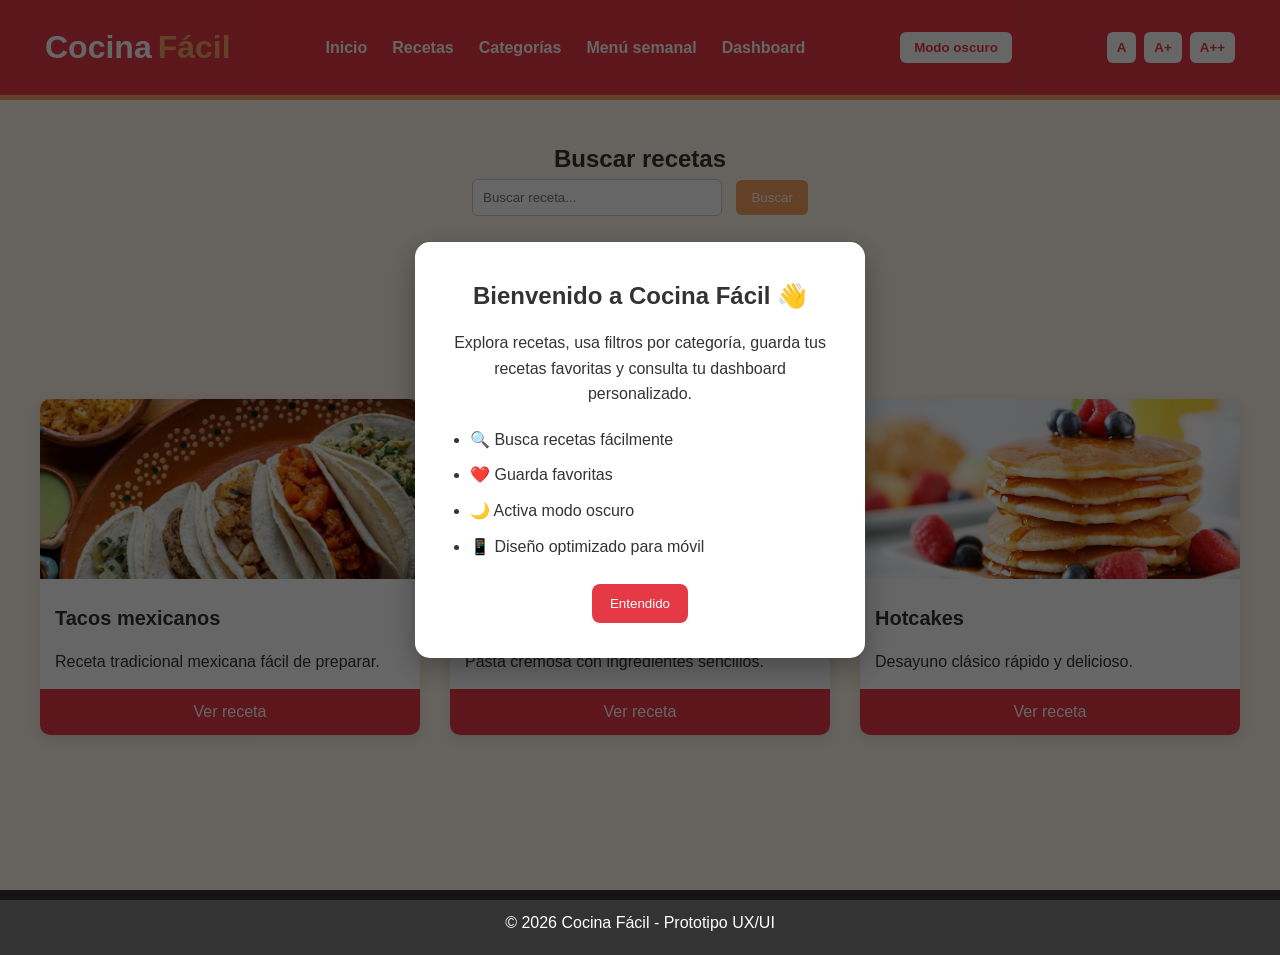
<file: index.html>
<!DOCTYPE html>
<html lang="es">
<head>
<meta charset="UTF-8">
<meta name="viewport" content="width=device-width, initial-scale=1.0">

<title>Cocina Fácil - Prototipo</title>

<link rel="stylesheet" href="styles.css">
<link href="https://fonts.cdnfonts.com/css/coolvetica" rel="stylesheet">
<link href="https://fonts.cdnfonts.com/css/caviar-dreams" rel="stylesheet">

</head>

<body>

<div id="onboarding" class="onboarding-overlay">

<div class="onboarding-card">

<h2>Bienvenido a Cocina Fácil 👋</h2>

<p>
Explora recetas, usa filtros por categoría,
guarda tus recetas favoritas y consulta tu dashboard personalizado.
</p>

<ul>
<li>🔍 Busca recetas fácilmente</li>
<li>❤️ Guarda favoritas</li>
<li>🌙 Activa modo oscuro</li>
<li>📱 Diseño optimizado para móvil</li>
</ul>

<button id="cerrarOnboarding">
Entendido
</button>

</div>

</div>

<header>

<div class="logo">
<span class="logo-cocina">Cocina</span>
<span class="logo-facil">Fácil</span>
</div>

<nav>
<ul>
<li><a href="index.html">Inicio</a></li>
<li><a href="recetas.html">Recetas</a></li>
<li><a href="categorias.html">Categorías</a></li>
<li><a href="menu.html">Menú semanal</a></li>
<li><a href="dashboard.html">Dashboard</a></li>
</ul>
</nav>

<button id="modoOscuro">Modo oscuro</button>

<div class="controles-accesibilidad" aria-label="Controles de accesibilidad">
  <button class="btn-fuente" data-size="normal">A</button>
  <button class="btn-fuente" data-size="grande">A+</button>
  <button class="btn-fuente" data-size="extra">A++</button>
</div>

</header>

<main>

<section class="buscador">

<h2>Buscar recetas</h2>

<label for="buscarReceta" class="sr-only">Buscar receta</label>
<input id="buscarReceta" type="text" placeholder="Buscar receta...">

<button type="button" aria-label="Buscar receta">Buscar</button>

</section>


<section class="recetas-destacadas">

<h2>Recetas destacadas</h2>

<div class="contenedor-recetas">

<article class="tarjeta-receta">

<img src="img/tacos.jpg" alt="Tacos mexicanos">

<h3>Tacos mexicanos</h3>

<p>Receta tradicional mexicana fácil de preparar.</p>

<a href="receta.html?id=tacos">Ver receta</a>

</article>


<article class="tarjeta-receta">

<img src="img/pasta.jpg" alt="Pasta italiana">

<h3>Pasta italiana</h3>

<p>Pasta cremosa con ingredientes sencillos.</p>

<a href="receta.html?id=pasta">Ver receta</a>

</article>


<article class="tarjeta-receta">

<img src="img/pancakes.jpg" alt="Hotcakes">

<h3>Hotcakes</h3>

<p>Desayuno clásico rápido y delicioso.</p>

<a href="receta.html?id=hotcakes">Ver receta</a>

</article>

</div>

</section>

</main>


<footer>

<p>© 2026 Cocina Fácil - Prototipo UX/UI</p>

</footer>

<script src="script.js"></script>

</body>
</html>
</file>
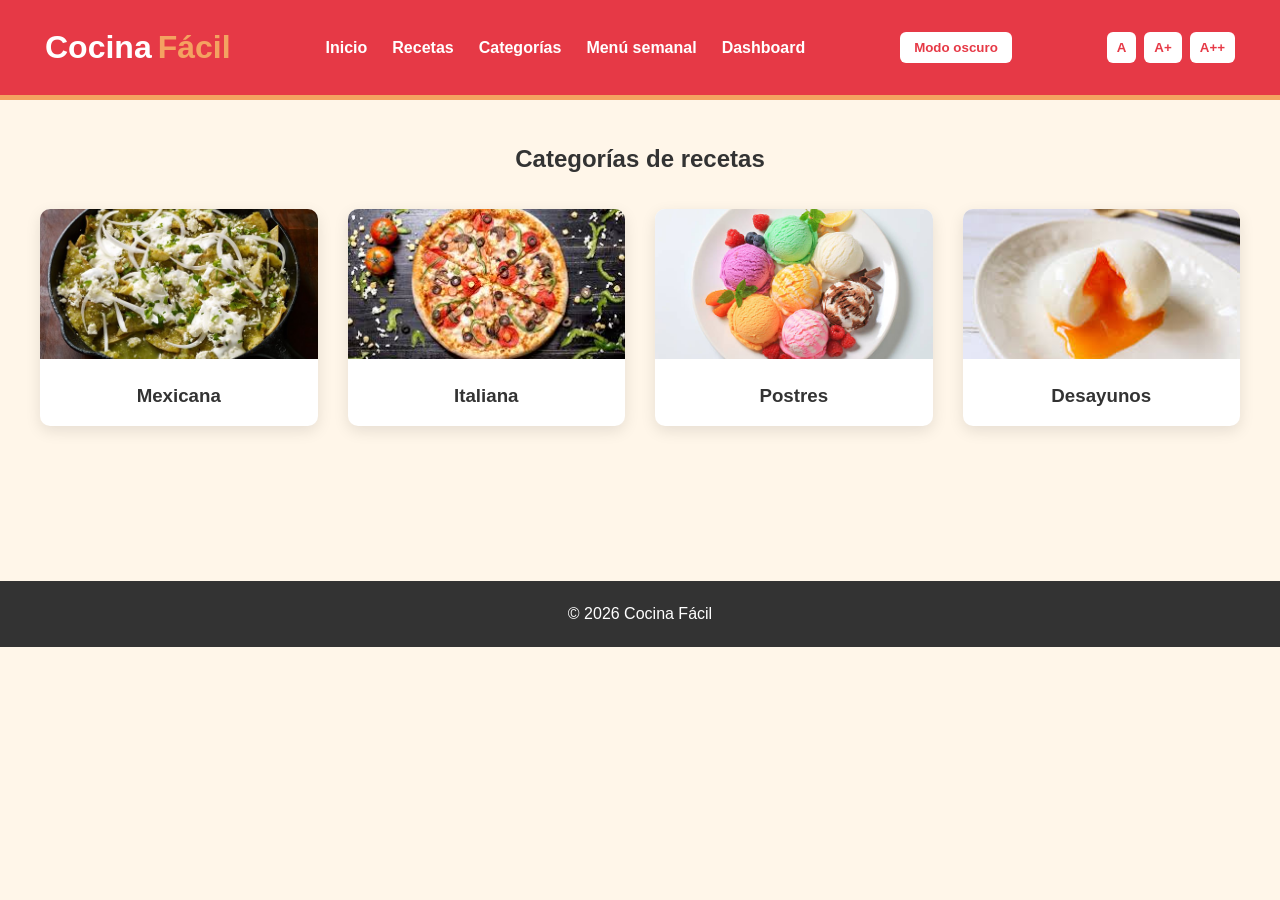
<file: categorias.html>
<!DOCTYPE html>
<html lang="es">

<head>
<meta charset="UTF-8">
<meta name="viewport" content="width=device-width, initial-scale=1.0">

<title>Categorías - Cocina Fácil</title>

<link rel="stylesheet" href="styles.css">
<link href="https://fonts.cdnfonts.com/css/coolvetica" rel="stylesheet">
<link href="https://fonts.cdnfonts.com/css/caviar-dreams" rel="stylesheet">
</head>

<body>

<header>

<div class="logo">
<span class="logo-cocina">Cocina</span>
<span class="logo-facil">Fácil</span>
</div>

<nav>
<ul>
<li><a href="index.html">Inicio</a></li>
<li><a href="recetas.html">Recetas</a></li>
<li><a href="categorias.html">Categorías</a></li>
<li><a href="menu.html">Menú semanal</a></li>
<li><a href="dashboard.html">Dashboard</a></li>
</ul>
</nav>

<button id="modoOscuro">Modo oscuro</button>

<div class="controles-accesibilidad" aria-label="Controles de accesibilidad">
  <button class="btn-fuente" data-size="normal">A</button>
  <button class="btn-fuente" data-size="grande">A+</button>
  <button class="btn-fuente" data-size="extra">A++</button>
</div>

</header>

<main>

<section class="categorias">

<h2>Categorías de recetas</h2>

<div class="contenedor-categorias">

<a class="categoria-card" href="recetas.html?categoria=mexicana">

<img src="img/chilaquiles.jpg" alt="Comida mexicana">

<h3>Mexicana</h3>

</a>


<a class="categoria-card" href="recetas.html?categoria=italiana">

<img src="img/pizza.jpg" alt="Comida italiana">

<h3>Italiana</h3>

</a>


<a class="categoria-card" href="recetas.html?categoria=postres">

<img src="img/helado.jpg" alt="Postres">

<h3>Postres</h3>

</a>


<a class="categoria-card" href="recetas.html?tipo=desayuno">

<img src="img/huevo.jpg" alt="Desayunos">

<h3>Desayunos</h3>

</a>

</div>

</section>

</main>

<footer>

<p>© 2026 Cocina Fácil</p>

</footer>

<script src="script.js"></script>

</body>
</html>
</file>
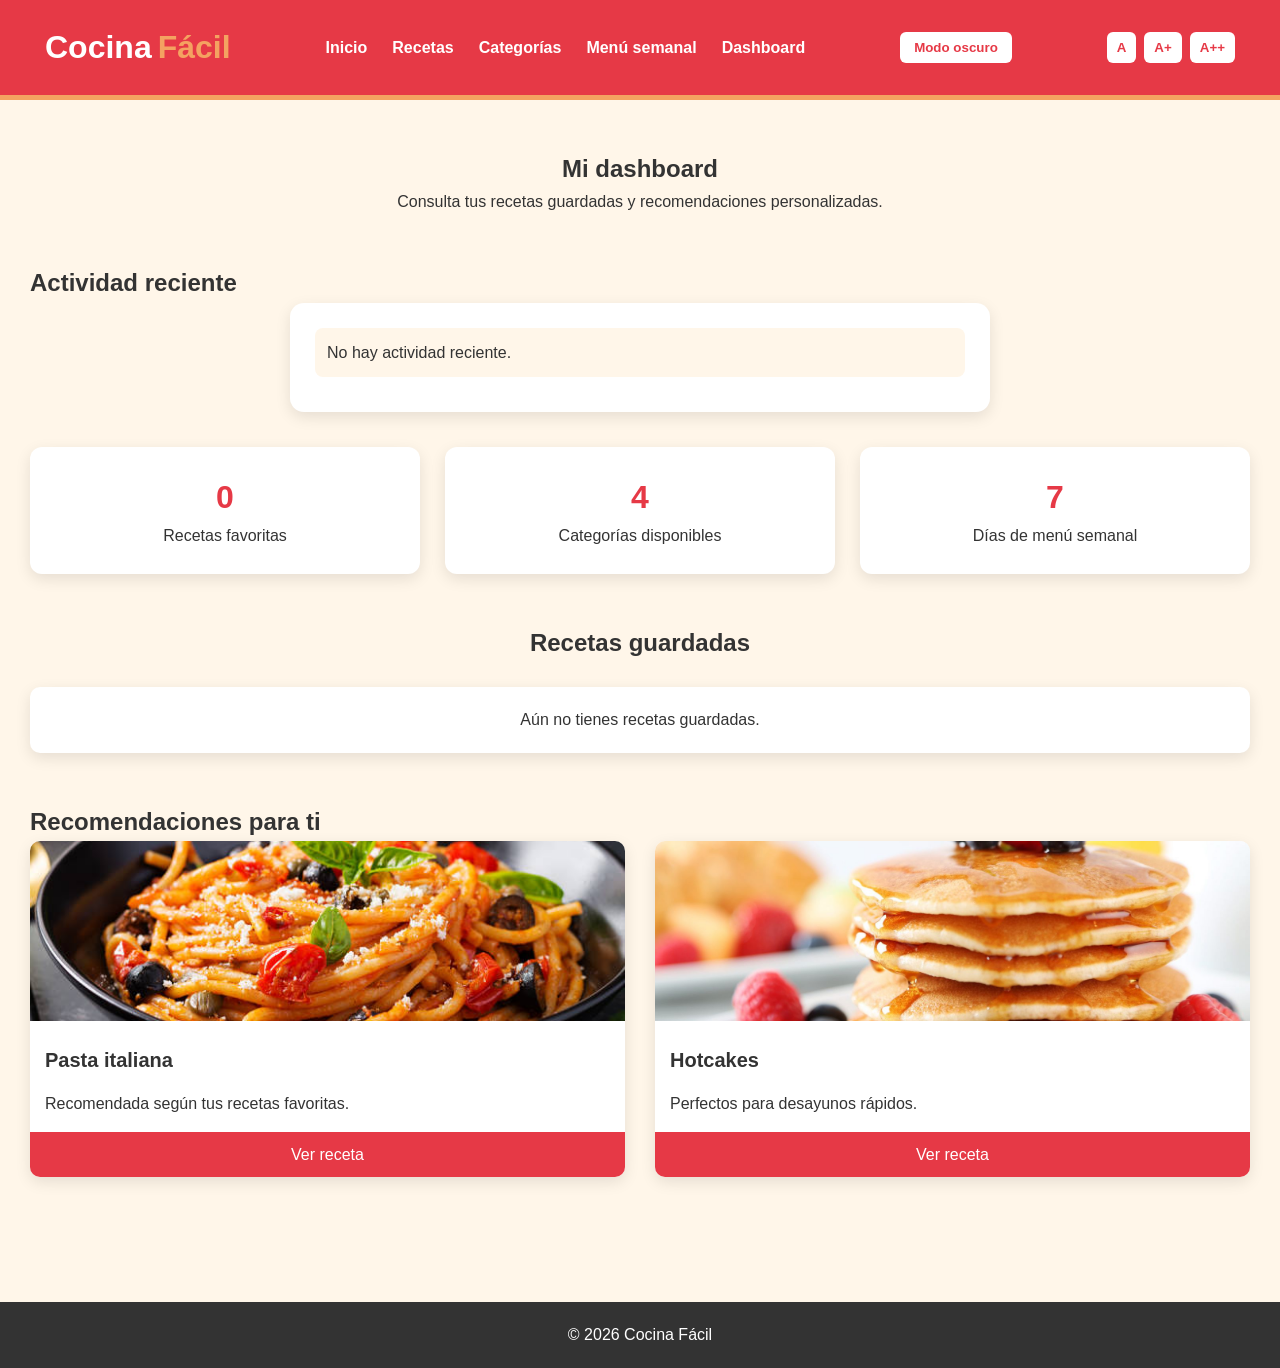
<file: dashboard.html>
<!DOCTYPE html>
<html lang="es">
<head>
<meta charset="UTF-8">
<meta name="viewport" content="width=device-width, initial-scale=1.0">
<title>Dashboard - Cocina Fácil</title>

<link rel="stylesheet" href="styles.css">
<link href="https://fonts.cdnfonts.com/css/coolvetica" rel="stylesheet">
<link href="https://fonts.cdnfonts.com/css/caviar-dreams" rel="stylesheet">
</head>

<body>

<header>
<div class="logo">
<span class="logo-cocina">Cocina</span>
<span class="logo-facil">Fácil</span>
</div>

<nav>
<ul>
<li><a href="index.html">Inicio</a></li>
<li><a href="recetas.html">Recetas</a></li>
<li><a href="categorias.html">Categorías</a></li>
<li><a href="menu.html">Menú semanal</a></li>
<li><a href="dashboard.html">Dashboard</a></li>
</ul>
</nav>

<button id="modoOscuro">Modo oscuro</button>

<div class="controles-accesibilidad" aria-label="Controles de accesibilidad">
  <button class="btn-fuente" data-size="normal">A</button>
  <button class="btn-fuente" data-size="grande">A+</button>
  <button class="btn-fuente" data-size="extra">A++</button>
</div>

</header>

<main class="dashboard">

<section class="dashboard-hero">
<h2>Mi dashboard</h2>
<p>Consulta tus recetas guardadas y recomendaciones personalizadas.</p>
</section>

<section class="actividad-reciente">

<h2>Actividad reciente</h2>

<div class="actividad-card">

<ul id="listaActividad">
<li>No hay actividad reciente.</li>
</ul>

</div>

</section>

<section class="dashboard-resumen">
<div class="resumen-card">
<h3 id="totalFavoritas">0</h3>
<p>Recetas favoritas</p>
</div>

<div class="resumen-card">
<h3>4</h3>
<p>Categorías disponibles</p>
</div>

<div class="resumen-card">
<h3>7</h3>
<p>Días de menú semanal</p>
</div>
</section>

<section class="favoritas">

<h2>Recetas guardadas</h2>

<div id="listaFavoritas" class="contenedor-recetas"></div>

<p id="mensajeVacio" class="mensaje-vacio">
Aún no tienes recetas guardadas.
</p>

</section>

<section class="recomendaciones">

<h2>Recomendaciones para ti</h2>

<div class="contenedor-recetas">

<article class="tarjeta-receta">

<img src="img/pasta.jpg" alt="Pasta italiana">

<h3>Pasta italiana</h3>

<p>Recomendada según tus recetas favoritas.</p>

<a href="receta.html?id=pasta">Ver receta</a>

</article>

<article class="tarjeta-receta">

<img src="img/pancakes.jpg" alt="Hotcakes">

<h3>Hotcakes</h3>

<p>Perfectos para desayunos rápidos.</p>

<a href="receta.html?id=hotcakes">Ver receta</a>

</article>

</div>

</section>

</section>

</main>

<footer>
<p>© 2026 Cocina Fácil</p>
</footer>

<script src="script.js"></script>
</body>
</html>
</file>
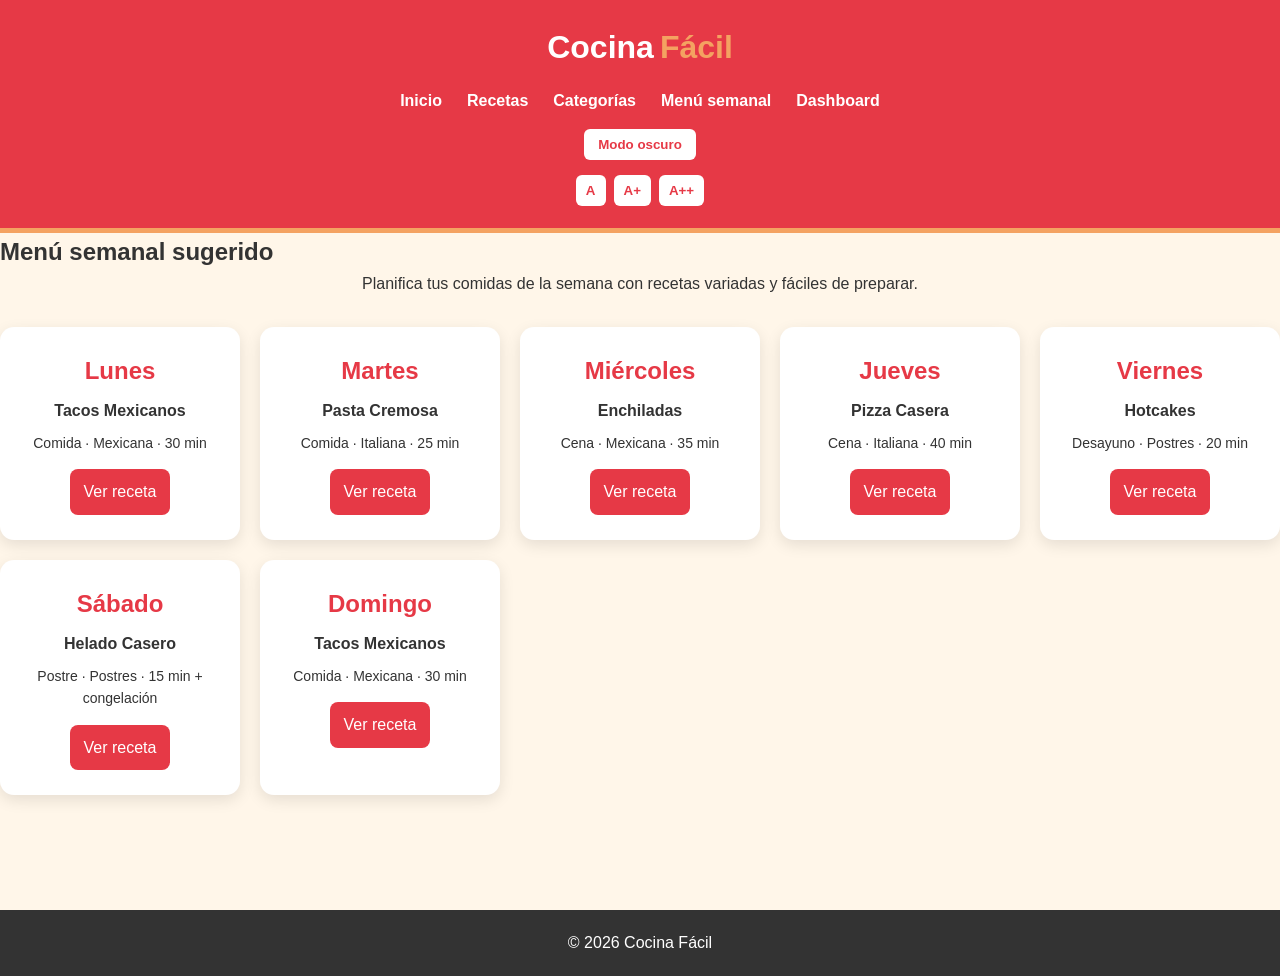
<file: menu.html>
<!DOCTYPE html>
<html lang="es">

<head>
<meta charset="UTF-8">
<meta name="viewport" content="width=device-width, initial-scale=1.0">

<title>Menú semanal</title>

<link rel="stylesheet" href="styles.css">
<link href="https://fonts.cdnfonts.com/css/coolvetica" rel="stylesheet">
<link href="https://fonts.cdnfonts.com/css/caviar-dreams" rel="stylesheet">
</head>

<body>

<header class="header-menu">

<div class="logo">
<span class="logo-cocina">Cocina</span>
<span class="logo-facil">Fácil</span>
</div>

<nav>
<ul>
<li><a href="index.html">Inicio</a></li>
<li><a href="recetas.html">Recetas</a></li>
<li><a href="categorias.html">Categorías</a></li>
<li><a href="menu.html">Menú semanal</a></li>
<li><a href="dashboard.html">Dashboard</a></li>
</ul>
</nav>

<button id="modoOscuro">Modo oscuro</button>

<div class="controles-accesibilidad" aria-label="Controles de accesibilidad">
  <button class="btn-fuente" data-size="normal">A</button>
  <button class="btn-fuente" data-size="grande">A+</button>
  <button class="btn-fuente" data-size="extra">A++</button>
</div>

</header>

<main>

<section class="menu-semanal">

<h2>Menú semanal sugerido</h2>

<p class="descripcion-seccion">
Planifica tus comidas de la semana con recetas variadas y fáciles de preparar.
</p>

<div class="grid-menu-semanal">

<article class="dia-menu">
<h3>Lunes</h3>
<p>Tacos Mexicanos</p>
<span>Comida · Mexicana · 30 min</span>
<a href="receta.html?id=tacos">Ver receta</a>
</article>

<article class="dia-menu">
<h3>Martes</h3>
<p>Pasta Cremosa</p>
<span>Comida · Italiana · 25 min</span>
<a href="receta.html?id=pasta">Ver receta</a>
</article>

<article class="dia-menu">
<h3>Miércoles</h3>
<p>Enchiladas</p>
<span>Cena · Mexicana · 35 min</span>
<a href="receta.html?id=enchiladas">Ver receta</a>
</article>

<article class="dia-menu">
<h3>Jueves</h3>
<p>Pizza Casera</p>
<span>Cena · Italiana · 40 min</span>
<a href="receta.html?id=pizza">Ver receta</a>
</article>

<article class="dia-menu">
<h3>Viernes</h3>
<p>Hotcakes</p>
<span>Desayuno · Postres · 20 min</span>
<a href="receta.html?id=hotcakes">Ver receta</a>
</article>

<article class="dia-menu">
<h3>Sábado</h3>
<p>Helado Casero</p>
<span>Postre · Postres · 15 min + congelación</span>
<a href="receta.html?id=helado">Ver receta</a>
</article>

<article class="dia-menu">
<h3>Domingo</h3>
<p>Tacos Mexicanos</p>
<span>Comida · Mexicana · 30 min</span>
<a href="receta.html?id=tacos">Ver receta</a>
</article>

</div>

</section>

</main>

<footer>

<p>© 2026 Cocina Fácil</p>

</footer>

<script src="script.js"></script>

</body>
</html>
</file>
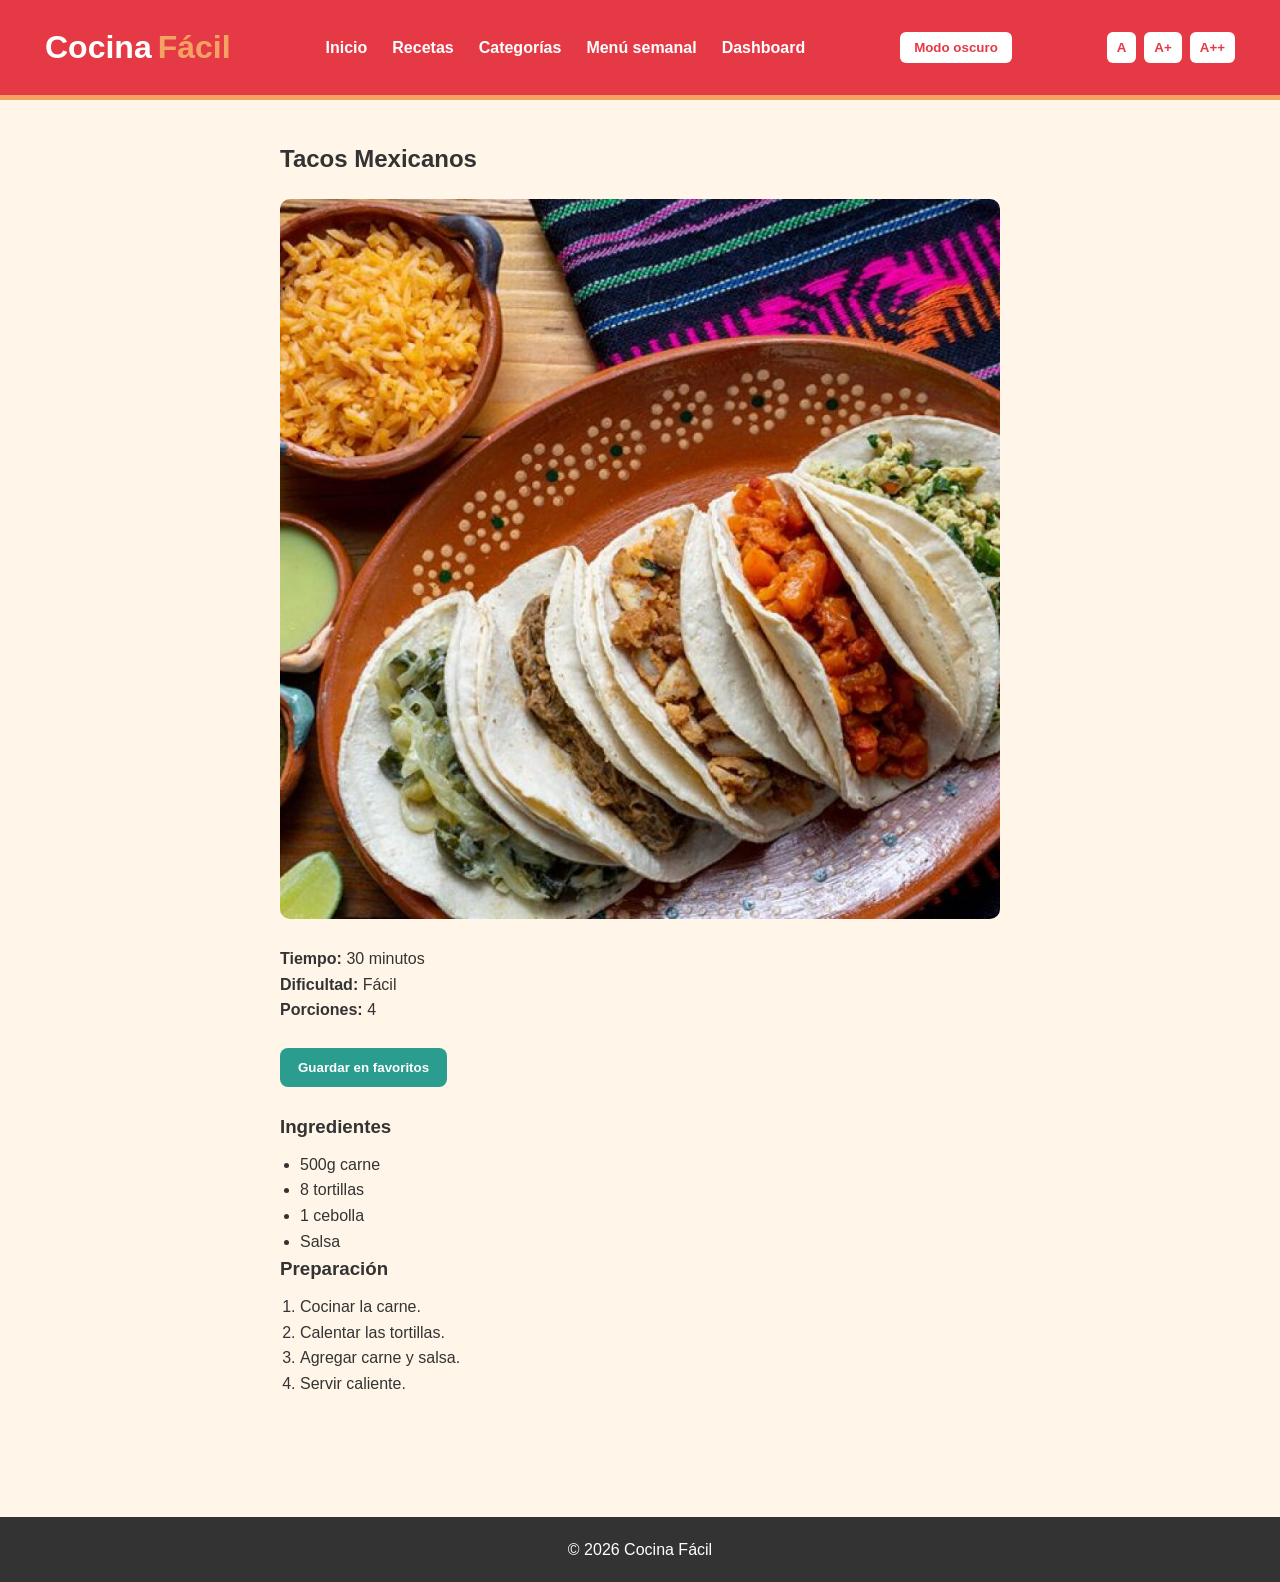
<file: receta.html>
<!DOCTYPE html>
<html lang="es">

<head>

<meta charset="UTF-8">
<meta name="viewport" content="width=device-width, initial-scale=1.0">

<title>Receta - Tacos Mexicanos</title>

<link rel="stylesheet" href="styles.css">
<link href="https://fonts.cdnfonts.com/css/coolvetica" rel="stylesheet">
<link href="https://fonts.cdnfonts.com/css/caviar-dreams" rel="stylesheet">

</head>

<body>

<header>

<div class="logo">
<span class="logo-cocina">Cocina</span>
<span class="logo-facil">Fácil</span>
</div>

<nav>
<ul>
<li><a href="index.html">Inicio</a></li>
<li><a href="recetas.html">Recetas</a></li>
<li><a href="categorias.html">Categorías</a></li>
<li><a href="menu.html">Menú semanal</a></li>
<li><a href="dashboard.html">Dashboard</a></li>
</ul>
</nav>

<button id="modoOscuro">Modo oscuro</button>

<div class="controles-accesibilidad" aria-label="Controles de accesibilidad">
  <button class="btn-fuente" data-size="normal">A</button>
  <button class="btn-fuente" data-size="grande">A+</button>
  <button class="btn-fuente" data-size="extra">A++</button>
</div>

</header>


<main>

<section class="receta">

<h2 id="recetaTitulo">Tacos Mexicanos</h2>

<img id="recetaImagen" src="img/tacos.jpg" alt="Tacos mexicanos">

<p><strong>Tiempo:</strong> <span id="recetaTiempo">30 minutos</span></p>
<p><strong>Dificultad:</strong> <span id="recetaDificultad">Fácil</span></p>
<p><strong>Porciones:</strong> <span id="recetaPorciones">4</span></p>

<button 
  class="btn-favorito"
  data-titulo="Tacos Mexicanos"
  data-imagen="img/tacos.jpg"
  data-descripcion="Receta tradicional mexicana fácil de preparar.">
  Guardar en favoritos
</button>

<p id="mensajeFavorito" class="mensaje-exito" aria-live="polite"></p>

<h3>Ingredientes</h3>
<ul id="recetaIngredientes"></ul>

<h3>Preparación</h3>
<ol id="recetaPreparacion"></ol>

</section>
</main>

<footer>

<p>© 2026 Cocina Fácil</p>

</footer>

<script src="script.js"></script>

</body>

</html>
</file>
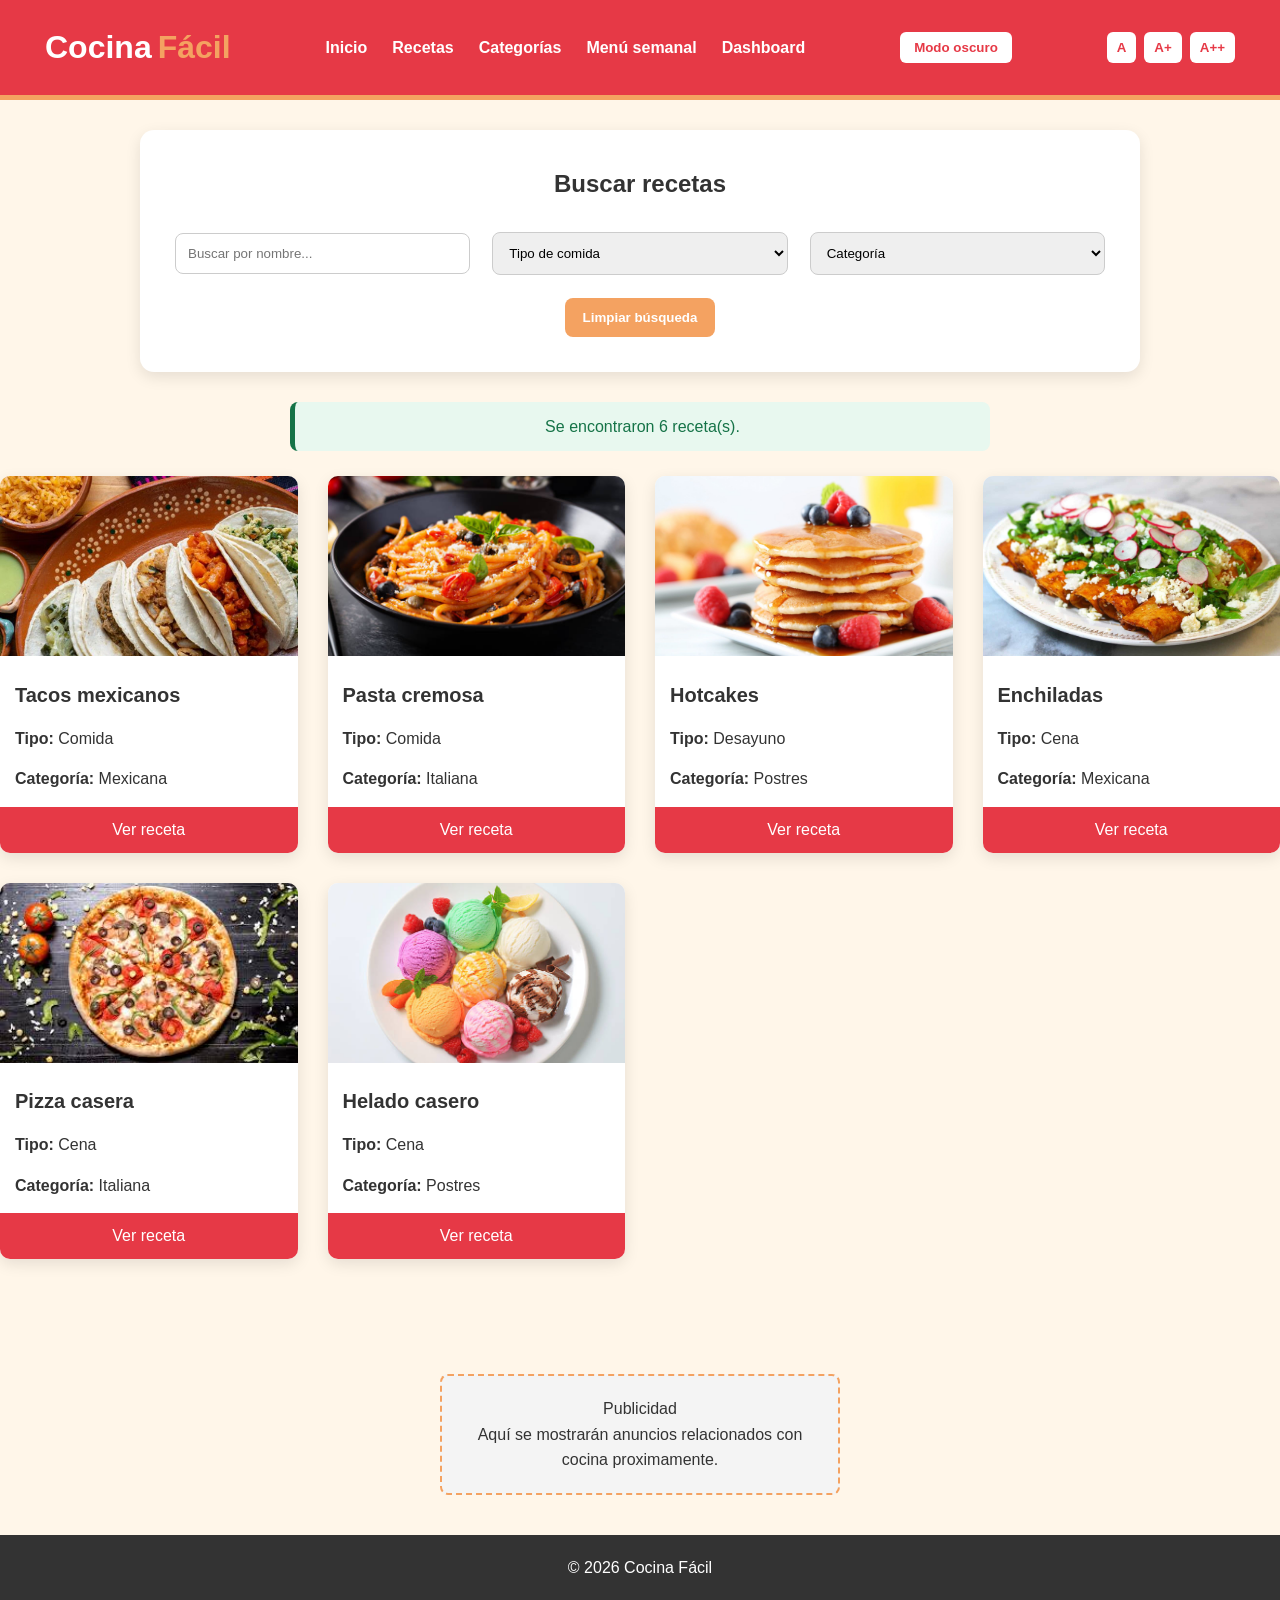
<file: recetas.html>
<!DOCTYPE html>
<html lang="es">
<head>

<meta charset="UTF-8">
<meta name="viewport" content="width=device-width, initial-scale=1.0">

<title>Recetas - Cocina Fácil</title>

<link rel="stylesheet" href="styles.css">
<link href="https://fonts.cdnfonts.com/css/coolvetica" rel="stylesheet">
<link href="https://fonts.cdnfonts.com/css/caviar-dreams" rel="stylesheet">

</head>

<body>

<header>

<div class="logo">
<span class="logo-cocina">Cocina</span>
<span class="logo-facil">Fácil</span>
</div>

<nav>
<ul>
<li><a href="index.html">Inicio</a></li>
<li><a href="recetas.html">Recetas</a></li>
<li><a href="categorias.html">Categorías</a></li>
<li><a href="menu.html">Menú semanal</a></li>
<li><a href="dashboard.html">Dashboard</a></li>
</ul>
</nav>

<button id="modoOscuro">Modo oscuro</button>

<div class="controles-accesibilidad" aria-label="Controles de accesibilidad">
  <button class="btn-fuente" data-size="normal">A</button>
  <button class="btn-fuente" data-size="grande">A+</button>
  <button class="btn-fuente" data-size="extra">A++</button>
</div>

</header>


<main>

<section class="filtros">

<h2>Buscar recetas</h2>

<label for="buscarRecetaFiltro" class="sr-only">Buscar receta</label>
<input 
id="buscarRecetaFiltro"
type="text"
placeholder="Buscar por nombre...">

<label for="tipoComida" class="sr-only">Tipo de comida</label>
<select id="tipoComida">
<option value="todo">Tipo de comida</option>
<option value="desayuno">Desayuno</option>
<option value="comida">Comida</option>
<option value="cena">Cena</option>
</select>

<label for="filtroCategoria" class="sr-only">Categoría</label>
<select id="filtroCategoria">
<option value="todo">Categoría</option>
<option value="mexicana">Mexicana</option>
<option value="italiana">Italiana</option>
<option value="postres">Postres</option>
</select>

<button type="button" id="limpiarBusqueda">
Limpiar búsqueda
</button>

</section>

<p id="mensajeResultados" class="mensaje-resultados" aria-live="polite"></p>

<section class="contenedor-recetas">

<article class="tarjeta-receta" data-categoria="mexicana" data-tipo="comida" data-nombre="tacos mexicanos">

  <img src="img/tacos.jpg" alt="Tacos mexicanos">

  <h3>Tacos mexicanos</h3>

  <p><strong>Tipo:</strong> Comida</p>
  <p><strong>Categoría:</strong> Mexicana</p>

<a href="receta.html?id=tacos">Ver receta</a>

</article>


<article class="tarjeta-receta" data-categoria="italiana" data-tipo="comida" data-nombre="pasta cremosa">

  <img src="img/pasta.jpg" alt="Pasta italiana">

  <h3>Pasta cremosa</h3>

  <p><strong>Tipo:</strong> Comida</p>
  <p><strong>Categoría:</strong> Italiana</p>

  <a href="receta.html?id=pasta">Ver receta</a>

</article>


<article class="tarjeta-receta" data-categoria="postres" data-tipo="desayuno" data-nombre="hotcakes">

  <img src="img/pancakes.jpg" alt="Hotcakes">

  <h3>Hotcakes</h3>

  <p><strong>Tipo:</strong> Desayuno</p>
  <p><strong>Categoría:</strong> Postres</p>

  <a href="receta.html?id=hotcakes">Ver receta</a>

</article>


<article class="tarjeta-receta" data-categoria="mexicana" data-tipo="cena" data-nombre="enchiladas">

  <img src="img/enchiladas.jpg" alt="Enchiladas mexicanas">

  <h3>Enchiladas</h3>

  <p><strong>Tipo:</strong> Cena</p>
  <p><strong>Categoría:</strong> Mexicana</p>

  <a href="receta.html?id=enchiladas">Ver receta</a>

</article>


<article class="tarjeta-receta" data-categoria="italiana" data-tipo="cena" data-nombre="pizza casera">

  <img src="img/pizza.jpg" alt="Pizza casera italiana">

  <h3>Pizza casera</h3>

  <p><strong>Tipo:</strong> Cena</p>
  <p><strong>Categoría:</strong> Italiana</p>

  <a href="receta.html?id=pizza">Ver receta</a>

</article>


<article class="tarjeta-receta" data-categoria="postres" data-tipo="cena" data-nombre="helado casero">

  <img src="img/helado.jpg" alt="Helado casero">

  <h3>Helado casero</h3>

  <p><strong>Tipo:</strong> Cena</p>
  <p><strong>Categoría:</strong> Postres</p>

  <a href="receta.html?id=helado">Ver receta</a>

</article>

</section>

</main>

<aside class="anuncio">

<p>Publicidad</p>
<p>Aquí se mostrarán anuncios relacionados con cocina proximamente.</p>

</aside>

<footer>

<p>© 2026 Cocina Fácil</p>

</footer>

<script src="script.js"></script>

</body>
</html>
</file>
<file: styles.css>
/*Paleta de colores*/

:root{

--color-principal:#E63946;
--color-secundario:#F4A261;
--color-fondo:#FFF6E9;
--color-texto:#333333;
--color-acento:#2A9D8F;

}

/*Reset Basico*/

*{
margin:0;
padding:0;
box-sizing:border-box;
}

body{
font-family:'Caviar Dreams', Arial, Helvetica, sans-serif;
line-height:1.6;
background-color:var(--color-fondo);
color:var(--color-texto);
transition: background-color 0.3s, color 0.3s;
}

/*Header*/

header{
display:flex;
justify-content:space-between;
align-items:center;
gap:20px;
padding:22px 45px;
background-color:var(--color-principal);
color:white;
border-bottom:5px solid var(--color-secundario);
flex-wrap:wrap;
}

nav ul{
display:flex;
list-style:none;
gap:22px;
flex-wrap:wrap;
justify-content:center;
}

.controles-accesibilidad{
display:flex;
gap:8px;
align-items:center;
flex-wrap:wrap;
}

/*Logo*/

.logo{
font-size:32px;
font-weight:bold;
display:flex;
gap:6px;
}

.logo-cocina{
color:white;
}

.logo-facil{
color:var(--color-secundario);
}

nav ul{
display:flex;
list-style:none;
gap:25px;
}

nav a{
color:white;
text-decoration:none;
font-weight:bold;
transition:opacity 0.3s;
}

nav a:hover{
opacity:0.7;
}

/*Boton Modo Oscuro*/

#modoOscuro{
padding:8px 14px;
border:none;
background:white;
color:var(--color-principal);
font-weight:bold;
cursor:pointer;
border-radius:6px;
transition:transform 0.2s;
}

#modoOscuro:hover{
transform:scale(1.05);
}

/*Buscador*/

.buscador{
text-align:center;
padding:40px;
}

.buscador input{
padding:10px;
width:250px;
border-radius:6px;
border:1px solid #ccc;
}

.buscador button{
padding:10px 15px;
border:none;
background:var(--color-secundario);
color:white;
border-radius:6px;
cursor:pointer;
margin-left:10px;
transition:background 0.3s;
}

.buscador button:hover{
background:var(--color-acento);
}

/*Recetas Destacadas*/

.recetas-destacadas{
padding:40px;
}

.recetas-destacadas h2{
text-align:center;
margin-bottom:30px;
}

.contenedor-recetas{
display:grid;
grid-template-columns:repeat(auto-fit,minmax(250px,1fr));
gap:30px;
}

/*Tarjeta de Recetas*/

.tarjeta-receta{
background:white;
border-radius:10px;
box-shadow:0 5px 15px rgba(0,0,0,0.1);
overflow:hidden;
transition:transform 0.3s, box-shadow 0.3s;
cursor:pointer;
}

.tarjeta-receta:hover{
transform:translateY(-5px);
box-shadow:0 10px 20px rgba(0,0,0,0.2);
}

.tarjeta-receta img{
width:100%;
height:180px;
object-fit:cover;
transition:transform 0.3s;
}

.tarjeta-receta:hover img{
transform:scale(1.05);
}

.tarjeta-receta h3{
padding:15px;
font-size:20px;
font-family:'Coolvetica', sans-serif;
}

.tarjeta-receta p{
padding:0 15px 15px 15px;
}

.tarjeta-receta a{
display:block;
text-align:center;
background:var(--color-principal);
color:white;
padding:10px;
text-decoration:none;
transition:background 0.3s;
}

.tarjeta-receta a:hover{
background:#c1121f;
}

/*Footer*/

footer{
text-align:center;
padding:20px;
background:#333;
color:white;
margin-top:40px;
}

/*Modo Oscuro*/

body.dark{
background-color:#1e1e1e;
color:#f5f5f5;
}

body.dark header{
background:#111;
}

body.dark nav a{
color:#f5f5f5;
}

body.dark .tarjeta-receta{
background:#2c2c2c;
}

body.dark footer{
background:#111;
}

body.dark .buscador button{
background:#ff6b6b;
}

body.dark .filtros{
background:#2c2c2c;
}

/*Responsive*/

@media (max-width:768px){

header{
flex-direction:column;
gap:18px;
padding:20px;
text-align:center;
}

nav ul{
flex-direction:column;
align-items:center;
gap:12px;
}

.buscador input{
width:100%;
margin-bottom:10px;
}

.filtros{
flex-direction:column;
align-items:stretch;
}

.filtros input,
.filtros select{
width:100%;
}

.controles-accesibilidad{
justify-content:center;
}

#limpiarBusqueda{
width:100%;
}

}

/*Filtros*/

.filtros{

display:grid;

grid-template-columns:
repeat(auto-fit,minmax(220px,1fr));

gap:22px;

row-gap:18px;

align-items:center;

padding:35px;

background:white;

margin:30px auto;

max-width:1000px;

border-radius:14px;

box-shadow:0 5px 15px rgba(0,0,0,0.1);

}

.filtros input,
.filtros select{
padding:12px;
border-radius:8px;
border:1px solid #ccc;
min-width:190px;
}

.filtros h2{

grid-column:1/-1;

text-align:center;

margin-bottom:10px;

}

/*Pagina Receta*/

.receta{
max-width:800px;
margin:auto;
padding:40px;
}

.receta img{
width:100%;
border-radius:10px;
margin:20px 0;
}

.receta ul,
.receta ol{
margin-left:20px;
margin-top:10px;
}

/*Categorias*/

.categorias{
padding:40px;
text-align:center;
}

.contenedor-categorias{
display:grid;
grid-template-columns:repeat(auto-fit,minmax(200px,1fr));
gap:30px;
margin-top:30px;
}

.categoria-card{
text-decoration:none;
background:white;
border-radius:10px;
overflow:hidden;
box-shadow:0 5px 15px rgba(0,0,0,0.1);
transition:transform 0.3s, box-shadow 0.3s;
color:#333;
}

.categoria-card:hover{
transform:translateY(-5px);
box-shadow:0 10px 20px rgba(0,0,0,0.2);
}

.categoria-card img{
width:100%;
height:150px;
object-fit:cover;
}

.categoria-card h3{
padding:15px;
}

/*Menu Semanal*/

.descripcion-seccion{
text-align:center;
max-width:650px;
margin:0 auto 30px auto;
}

.grid-menu-semanal{
display:grid;
grid-template-columns:repeat(auto-fit,minmax(220px,1fr));
gap:20px;
margin-top:30px;
}

.dia-menu{
background:white;
padding:25px;
border-radius:14px;
box-shadow:0 5px 15px rgba(0,0,0,0.1);
text-align:center;
transition:transform 0.3s, box-shadow 0.3s;
}

.dia-menu:hover{
transform:translateY(-5px);
box-shadow:0 10px 20px rgba(0,0,0,0.18);
}

.dia-menu h3{
color:var(--color-principal);
font-family:'Coolvetica', sans-serif;
font-size:24px;
margin-bottom:8px;
}

.dia-menu p{
font-weight:bold;
margin-bottom:8px;
}

.dia-menu span{
display:block;
font-size:14px;
margin-bottom:15px;
}

.dia-menu a{
display:inline-block;
padding:10px 14px;
border-radius:8px;
background:var(--color-principal);
color:white;
text-decoration:none;
transition:background 0.3s, transform 0.3s;
}

.dia-menu a:hover{
background:var(--color-secundario);
transform:scale(1.05);
}

body.dark .dia-menu{
background:#2c2c2c;
color:#f5f5f5;
}

/*Header Menu Semanal*/

.header-menu{
flex-direction:column;
align-items:center;
gap:15px;
}

.header-menu nav ul{
justify-content:center;
}

/*Publicidad*/

.anuncio{
background:#f4f4f4;
padding:20px;
margin:40px auto;
max-width:400px;
text-align:center;
border-radius:8px;
}

body.dark .anuncio{
background:#2c2c2c;
color:#f5f5f5;
border:1px solid #444;
}

.anuncio{
border:2px dashed var(--color-secundario);
color:#333;
}

/*Accesibilidad*/

a:focus,
button:focus,
select:focus{
outline:3px solid var(--color-secundario);
}

.sr-only{
position:absolute;
width:1px;
height:1px;
padding:0;
margin:-1px;
overflow:hidden;
clip:rect(0,0,0,0);
white-space:nowrap;
border:0;
}

@media (max-width: 768px) {
  .recetas-grid {
    grid-template-columns: 1fr;
  }
}

/*Dashboard*/

.dashboard{
padding:50px 30px;
}

.dashboard-hero{
text-align:center;
margin-bottom:45px;
}

.dashboard-resumen{
display:grid;
grid-template-columns:repeat(auto-fit,minmax(200px,1fr));
gap:25px;
margin-bottom:50px;
}

.recomendaciones,
.actividad-reciente{
margin-top:60px;
}

.resumen-card{
background:white;
padding:25px;
border-radius:12px;
text-align:center;
box-shadow:0 5px 15px rgba(0,0,0,0.1);
}

.resumen-card h3{
font-size:32px;
color:var(--color-principal);
}

.favoritas h2{
text-align:center;
margin-bottom:25px;
}

.mensaje-vacio{
text-align:center;
padding:20px;
background:white;
border-radius:10px;
box-shadow:0 5px 15px rgba(0,0,0,0.1);
}

.btn-favorito{
display:block;
margin:25px 0;
padding:12px 18px;
border:none;
background:var(--color-acento);
color:white;
border-radius:8px;
font-weight:bold;
cursor:pointer;
transition:transform 0.3s, background 0.3s;
}

.btn-favorito:hover{
background:var(--color-secundario);
transform:scale(1.05);
}

.mensaje-exito{
color:green;
font-weight:bold;
margin-top:10px;
}

.mensaje-alerta{
color:#c1121f;
font-weight:bold;
margin-top:10px;
}

body.dark .resumen-card,
body.dark .mensaje-vacio{
background:#2c2c2c;
color:#f5f5f5;
}

/*Onboarding*/

.onboarding-overlay{

position:fixed;
top:0;
left:0;
width:100%;
height:100%;
background:rgba(0,0,0,0.6);

display:flex;
justify-content:center;
align-items:center;

z-index:9999;

}

.onboarding-card{

background:white;
padding:35px;
border-radius:15px;
max-width:450px;
width:90%;

text-align:center;

box-shadow:0 10px 30px rgba(0,0,0,0.3);

animation:fadeIn 0.4s ease;

}

.onboarding-card h2{

margin-bottom:15px;

}

.onboarding-card p{

margin-bottom:20px;

}

.onboarding-card ul{

text-align:left;
margin-bottom:25px;
padding-left:20px;

}

.onboarding-card li{

margin-bottom:10px;

}

.onboarding-card button{

padding:12px 18px;
border:none;
background:var(--color-principal);
color:white;
border-radius:8px;

cursor:pointer;

transition:0.3s;

}

.onboarding-card button:hover{

background:var(--color-secundario);
transform:scale(1.05);

}

body.dark .onboarding-card{

background:#2c2c2c;
color:#f5f5f5;

}

@keyframes fadeIn{

from{
opacity:0;
transform:translateY(-20px);
}

to{
opacity:1;
transform:translateY(0);
}

}

/*Personalización de Fuente*/

.controles-accesibilidad{
display:flex;
gap:8px;
align-items:center;
}

.btn-fuente{
padding:8px 10px;
border:none;
border-radius:6px;
background:white;
color:var(--color-principal);
font-weight:bold;
cursor:pointer;
transition:transform 0.3s, background 0.3s;
}

.btn-fuente:hover{
transform:scale(1.08);
background:var(--color-secundario);
color:white;
}

body.fuente-normal{
font-size:16px;
}

body.fuente-grande{
font-size:18px;
}

body.fuente-extra{
font-size:20px;
}

body.dark .btn-fuente{
background:#2c2c2c;
color:#f5f5f5;
}


/*Estados UI*/

button:disabled,
a.disabled{
opacity:0.6;
cursor:not-allowed;
transform:none;
}

.estado-success{
background:#e8f8ef;
color:#157347;
border-left:5px solid #157347;
padding:12px;
border-radius:8px;
margin:15px 0;
}

.estado-error{
background:#fdecea;
color:#b02a37;
border-left:5px solid #b02a37;
padding:12px;
border-radius:8px;
margin:15px 0;
}

body.dark .estado-success{
background:#143d2a;
color:#d1f7df;
}

body.dark .estado-error{
background:#4a151a;
color:#ffd6dc;
}

.mensaje-resultados{

max-width:700px;
margin:0 auto 25px auto;
text-align:center;

}

/*Actividad y Recomendaciones*/

.recomendaciones,
.actividad-reciente{

margin-top:50px;

}

.actividad-card{

background:white;
padding:25px;
border-radius:14px;

box-shadow:0 5px 15px rgba(0,0,0,0.1);

max-width:700px;
margin:auto;

}

.actividad-card p{

margin-bottom:15px;

}

body.dark .actividad-card{

background:#2c2c2c;
color:#f5f5f5;

}

main{
padding-bottom:40px;
}

section{
margin-bottom:35px;
}

/*Boton Eliminar Favorito*/

.btn-eliminar-favorito{

width:100%;

padding:10px;

border:none;

background:#b02a37;

color:white;

font-weight:bold;

cursor:pointer;

transition:0.3s;

}

.btn-eliminar-favorito:hover{

background:#8a1c28;

}

#listaActividad{
list-style:none;
padding:0;
margin:0;
}

#listaActividad li{
background:#fff6e9;
margin-bottom:10px;
padding:12px;
border-radius:8px;
}

body.dark #listaActividad li{
background:#1e1e1e;
color:#f5f5f5;
}

#buscarRecetaFiltro{

padding:12px;
border-radius:8px;
border:1px solid #ccc;
min-width:240px;

}

#limpiarBusqueda{

grid-column:1/-1;

justify-self:center;

margin-top:5px;

padding:12px 18px;

border:none;

border-radius:8px;

background:var(--color-secundario);

color:white;

font-weight:bold;

cursor:pointer;

transition:0.3s;

white-space:nowrap;

}

#limpiarBusqueda:hover{

background:var(--color-principal);

transform:scale(1.05);

}

body.dark #limpiarBusqueda{

background:#ff6b6b;

}

body.dark .filtros{

background:#2c2c2c;

}
</file>
